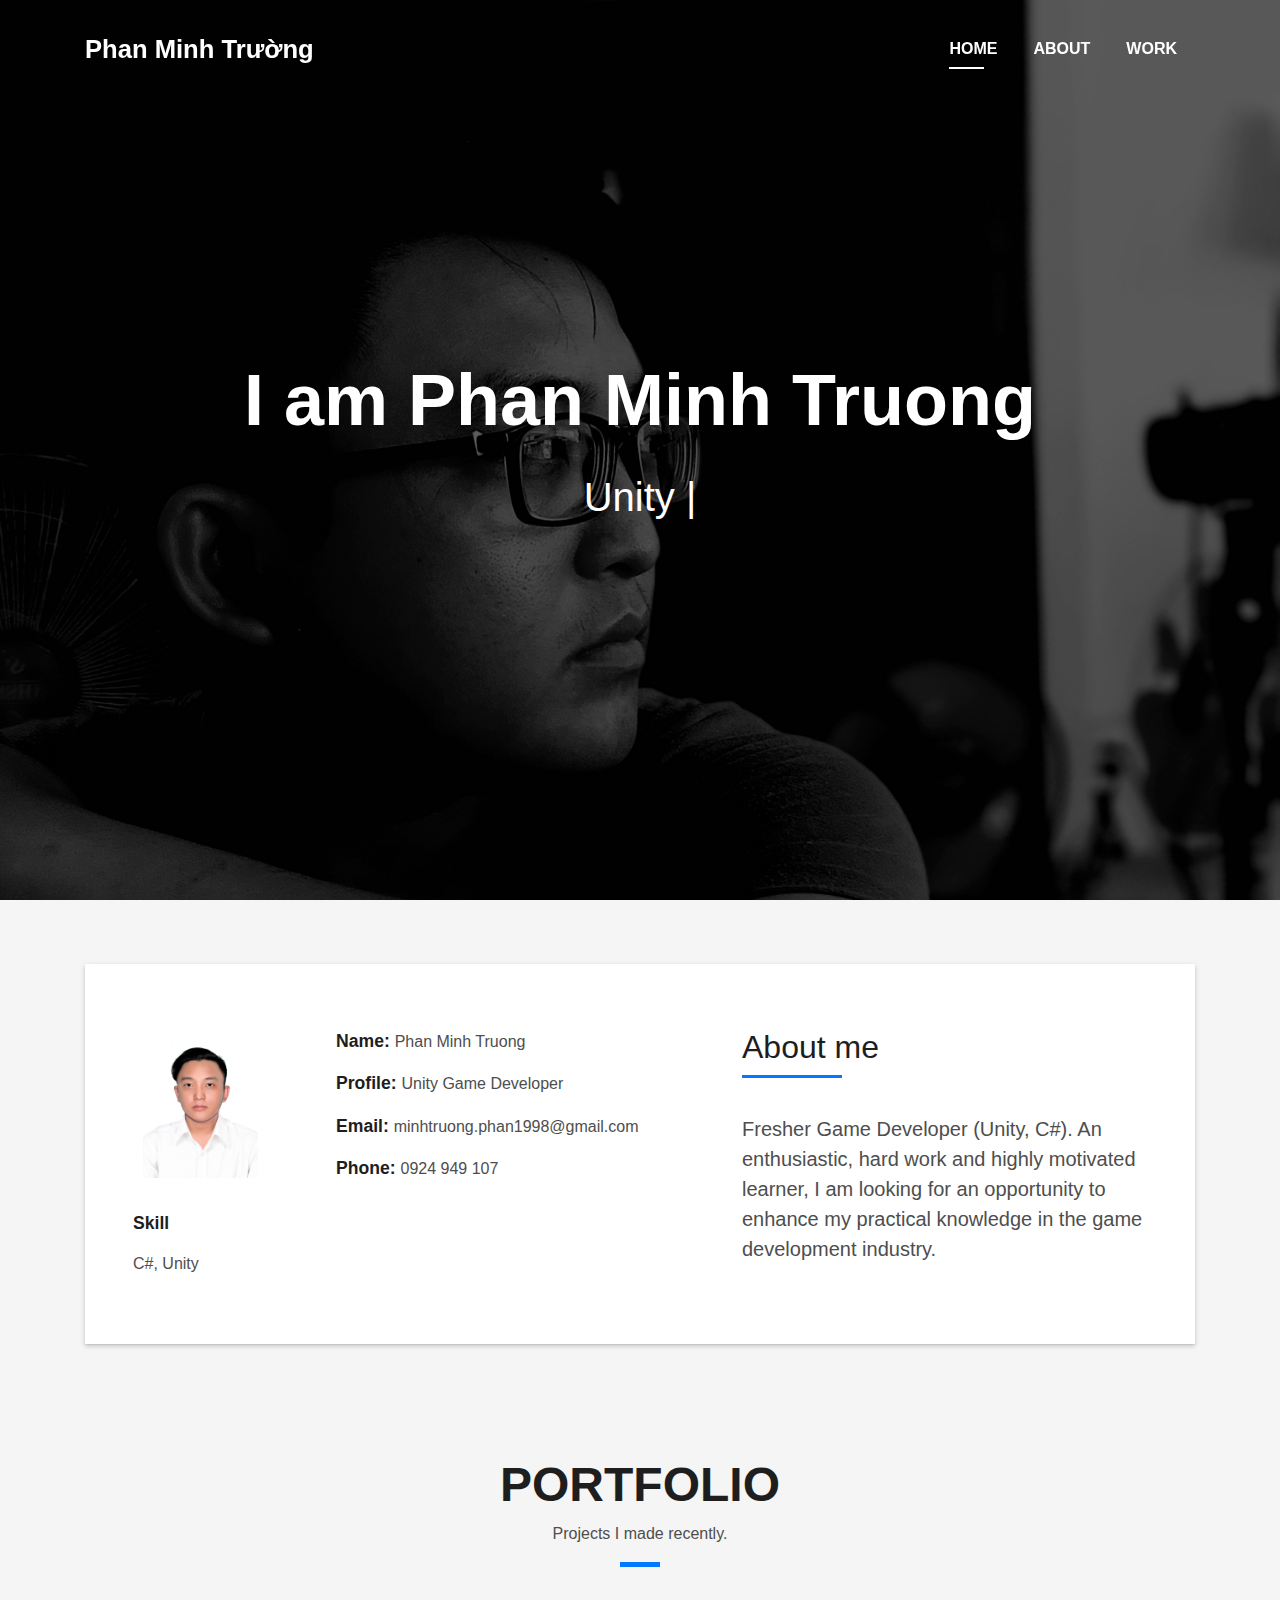
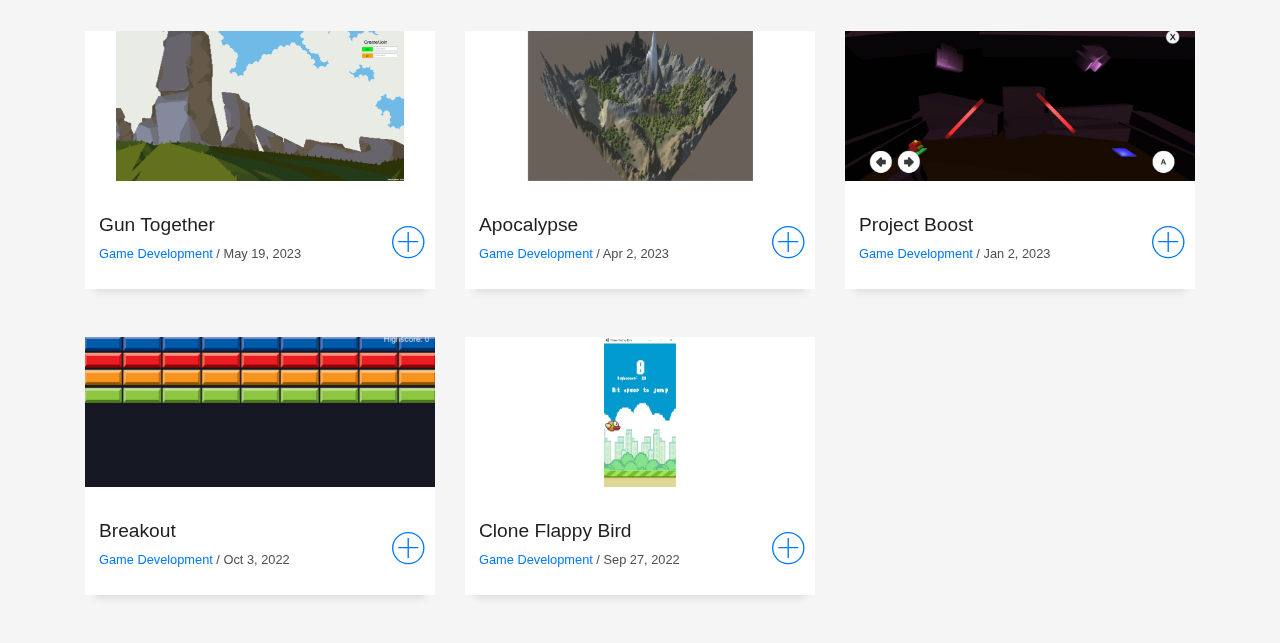
<file: index.html>
<!DOCTYPE html>
<html lang="en">
<head>
  <meta charset="utf-8">
  <title>Phan Minh Trường Portfolio</title>
  <meta content="width=device-width, initial-scale=1.0" name="viewport">
  <meta content="" name="keywords">
  <meta content="" name="description">

  <!-- Favicons -->
  <link href="img/favicon.png" rel="icon">
  <link href="img/apple-touch-icon.png" rel="apple-touch-icon">

  <!-- Bootstrap CSS File -->
  <link href="lib/bootstrap/css/bootstrap.min.css" rel="stylesheet">

  <!-- Libraries CSS Files -->
  <link href="lib/font-awesome/css/font-awesome.min.css" rel="stylesheet">
  <link href="lib/animate/animate.min.css" rel="stylesheet">
  <link href="lib/ionicons/css/ionicons.min.css" rel="stylesheet">
  <link href="lib/owlcarousel/assets/owl.carousel.min.css" rel="stylesheet">
  <link href="lib/lightbox/css/lightbox.min.css" rel="stylesheet">

  <!-- Main Stylesheet File -->
  <link href="css/style.css" rel="stylesheet">

  <!-- =======================================================
    Theme Name: DevFolio
    Theme URL: https://bootstrapmade.com/devfolio-bootstrap-portfolio-html-template/
    Author: BootstrapMade.com
    License: https://bootstrapmade.com/license/
  ======================================================= -->
</head>

<body id="page-top">

  <!--/ Nav Star /-->
  <nav class="navbar navbar-b navbar-trans navbar-expand-md fixed-top" id="mainNav">
    <div class="container">
      <a class="navbar-brand js-scroll" href="#page-top">Phan Minh Trường</a>
      <button class="navbar-toggler collapsed" type="button" data-toggle="collapse" data-target="#navbarDefault"
        aria-controls="navbarDefault" aria-expanded="false" aria-label="Toggle navigation">
        <span></span>
        <span></span>
        <span></span>
      </button>
      <div class="navbar-collapse collapse justify-content-end" id="navbarDefault">
        <ul class="navbar-nav">
          <li class="nav-item">
            <a class="nav-link js-scroll active" href="#home">Home</a>
          </li>
          <li class="nav-item">
            <a class="nav-link js-scroll" href="#about">About</a>
          </li>
          <li class="nav-item">
            <a class="nav-link js-scroll" href="#work">Work</a>
          </li>
        </ul>
      </div>
    </div>
  </nav>
  <!--/ Nav End /-->

  <!--/ Intro Skew Star /-->
  <div id="home" class="intro route bg-image" style="background-image: url(img/intro-bg.jpg)">
    <div class="overlay-itro"></div>
    <div class="intro-content display-table">
      <div class="table-cell">
        <div class="container">
          <!--<p class="display-6 color-d">Hello, world!</p>-->
          <h1 class="intro-title mb-4">I am Phan Minh Truong</h1>
          <p class="intro-subtitle"><span class="text-slider-items">Unity Game Developer</span><strong class="text-slider"></strong></p>
          <!-- <p class="pt-3"><a class="btn btn-primary btn js-scroll px-4" href="#about" role="button">Learn More</a></p> -->
        </div>
      </div>
    </div>
  </div>
  <!--/ Intro Skew End /-->

  <section id="about" class="about-mf sect-pt4 route">
    <div class="container">
      <div class="row">
        <div class="col-sm-12">
          <div class="box-shadow-full">
            <div class="row">
              <div class="col-md-7">
                <div class="row">
                  <div class="col-sm-5 col-md-4">
                    <div class="about-img">
                      <img src="img/testimonial-2.jpg" class="img-fluid rounded b-shadow-a" alt="">
                    </div>
                  </div>
                  <div class="col-sm-7 col-md-8">
                    <div class="about-info">
                      <p><span class="title-s">Name: </span> <span>Phan Minh Truong</span></p>
                      <p><span class="title-s">Profile: </span> <span>Unity Game Developer</span></p>
                      <p><span class="title-s">Email: </span> <span>minhtruong.phan1998@gmail.com</span></p>
                      <p><span class="title-s">Phone: </span> <span>0924 949 107</span></p>
                    </div>
                  </div>
                </div>
                <div class="skill-mf">
                  <p class="title-s">Skill</p>
                  <span>C#, Unity</span> 
                  
                 
                </div>
              </div>
              <div class="col-md-5">
                <div class="about-me pt-4 pt-md-0">
                  <div class="title-box-2">
                    <h5 class="title-left">
                      About me
                    </h5>
                  </div>
                  <p class="lead">
                    Fresher Game Developer (Unity, C#). An enthusiastic, hard work and highly motivated learner, 
                    I am looking for an opportunity to enhance my practical knowledge in the game development industry.
                  </p>
                  
                </div>
              </div>
            </div>
          </div>
        </div>
      </div>
    </div>
  </section>

 

  <!--/ Section Portfolio Star /-->
  <section id="work" class="portfolio-mf sect-pt4 route">
    <div class="container">
      <div class="row">
        <div class="col-sm-12">
          <div class="title-box text-center">
            <h3 class="title-a">
              Portfolio
            </h3>
            <p class="subtitle-a">
              Projects I made recently.
            </p>
            <div class="line-mf"></div>
          </div>
        </div>
      </div>
      <div class="row">
        <div class="col-md-4">
          <div class="work-box">
            <a href="https://github.com/MinhTruongDev/Gun-Together" target="_blank">
              <div class="work-img">
                <img src="img/work-5.jpg" alt="" class="img-fluid">
              </div>
              <div class="work-content">
                <div class="row">
                  <div class="col-sm-8">
                    <h2 class="w-title">Gun Together</h2>
                    <div class="w-more">
                      <span class="w-ctegory">Game Development</span> / <span class="w-date">May 19, 2023</span>
                    </div>
                  </div>
                  <div class="col-sm-4">
                    <div class="w-like">
                      <span class="ion-ios-plus-outline"></span>
                    </div>
                  </div>
                </div>
              </div>
            </a>
          </div>
        </div>
      
        <div class="col-md-4">
          <div class="work-box">
            <a href="https://github.com/MinhTruongDev/Apocalypse" target="_blank">
              <div class="work-img">
                <img src="img/work-4.jpg" alt="" class="img-fluid">
              </div>
              <div class="work-content">
                <div class="row">
                  <div class="col-sm-8">
                    <h2 class="w-title">Apocalypse</h2>
                    <div class="w-more">
                      <span class="w-ctegory">Game Development</span> / <span class="w-date">Apr 2, 2023</span>
                    </div>
                  </div>
                  <div class="col-sm-4">
                    <div class="w-like">
                      <span class="ion-ios-plus-outline"></span>
                    </div>
                  </div>
                </div>
              </div>
            </a>
          </div>
        </div>
       
        <div class="col-md-4">
          <div class="work-box">
            <a href="https://github.com/MinhTruongDev/Project-Boost" target="_blank">
              <div class="work-img">
                <img src="img/work-2.jpg" alt="" class="img-fluid" width="600" height="400">
              </div>
              <div class="work-content">
                <div class="row">
                  <div class="col-sm-8">
                    <h2 class="w-title">Project Boost</h2>
                    <div class="w-more">
                      <span class="w-ctegory">Game Development</span> / <span class="w-date">Jan 2, 2023</span>
                    </div>                   
                  </div>
                  <div class="col-sm-4">
                    <div class="w-like">
                      <span class="ion-ios-plus-outline"></span>
                    </div>
                  </div>
                </div>
              </div>
            </a>
          </div>
        </div>   
      </div>
      <div class="row">   
        <div class="col-md-4">
          <div class="work-box">
            <a href="https://github.com/MinhTruongDev/Breakout" target="_blank">
              <div class="work-img">
                <img src="img/work-3.jpg" alt="" class="img-fluid" width="600" height="400">
              </div>
              <div class="work-content">
                <div class="row">
                  <div class="col-sm-8">
                    <h2 class="w-title">Breakout</h2>
                      <div class="w-more">
                        <span class="w-ctegory">Game Development</span> / <span class="w-date">Oct 3, 2022</span>
                       </div>
                  </div>
                  <div class="col-sm-4">
                    <div class="w-like">
                      <span class="ion-ios-plus-outline"></span>
                    </div>
                  </div>
                </div>
              </div>
            </a>
          </div>
        </div>
        <div class="col-md-4">
          <div class="work-box">
            <a href="https://github.com/MinhTruongDev/Clone-Flappy-bird" target="_blank">
              <div class="work-img">
                <img src="img/work-1.jpg" alt="" class="img-fluid">
              </div>
              <div class="work-content">
                <div class="row">
                  <div class="col-sm-8">
                    <h2 class="w-title">Clone Flappy Bird</h2>
                    <div class="w-more">
                      <span class="w-ctegory">Game Development</span> / <span class="w-date">Sep 27, 2022</span>
                    </div>                    
                  </div>
                  <div class="col-sm-4">
                    <div class="w-like">
                      <span class="ion-ios-plus-outline"></span>
                    </div>
                  </div>
                </div>
              </div>
            </a>
          </div>
        </div>
      </div> 
        
    </div>
  </section>
  <!--/ Section Portfolio End /-->

  





  <a href="#" class="back-to-top"><i class="fa fa-chevron-up"></i></a>
  <div id="preloader"></div>

  <!-- JavaScript Libraries -->
  <script src="lib/jquery/jquery.min.js"></script>
  <script src="lib/jquery/jquery-migrate.min.js"></script>
  <script src="lib/popper/popper.min.js"></script>
  <script src="lib/bootstrap/js/bootstrap.min.js"></script>
  <script src="lib/easing/easing.min.js"></script>
  <script src="lib/counterup/jquery.waypoints.min.js"></script>
  <script src="lib/counterup/jquery.counterup.js"></script>
  <script src="lib/owlcarousel/owl.carousel.min.js"></script>
  <script src="lib/lightbox/js/lightbox.min.js"></script>
  <script src="lib/typed/typed.min.js"></script>
  <!-- Contact Form JavaScript File -->
  <script src="contactform/contactform.js"></script>

  <!-- Template Main Javascript File -->
  <script src="js/main.js"></script>

</body>
</html>
</file>
<file: css/style.css>
/*
  Theme Name: DevFolio
  Theme URL: https://bootstrapmade.com/devfolio-bootstrap-portfolio-html-template/
  Author: BootstrapMade.com
  License: https://bootstrapmade.com/license/
*/

/*======================================
//--//-->   STYLES GENERALES
======================================*/

body {
  background-color: #f5f5f5;
  color: #4e4e4e;
}

h1,
h2,
h3,
h4,
h5,
h6 {
  color: #1e1e1e;
}

a {
  color: #1e1e1e;
  transition: all 0.5s ease-in-out;
}

a:hover {
  color: #0078ff;
  text-decoration: none;
  transition: all 0.5s ease-in-out;
}

.p-r {
  position: relative;
}

.color-a {
  color: #0078ff;
}

.color-d {
  color: #f5f5f5;
}

.color-text-a {
  color: #4e4e4e;
}

.box-shadow,
.paralax-mf,
.service-box,
.work-box,
.card-blog {
  box-shadow: 0 13px 8px -10px rgba(0, 0, 0, 0.1);
}

.box-shadow-a,
.button:hover {
  box-shadow: 0 0 0 4px #cde1f8;
}

.display-5 {
  font-size: 2.5rem;
  font-weight: 300;
  line-height: 1.1;
}

.display-6 {
  font-size: 2rem;
  font-weight: 300;
  line-height: 1.1;
}

.avatar {
  width: 32px;
  height: 32px;
  margin-right: 4px;
  overflow: hidden;
}

.bg-image {
  background-repeat: no-repeat;
  background-attachment: fixed;
  background-size: cover;
  background-position: center center;
}

.overlay-mf {
  background-color: #0078ff;
}

.overlay-mf {
  position: absolute;
  top: 0;
  left: 0px;
  padding: 0;
  height: 100%;
  width: 100%;
  opacity: .7;
}

.paralax-mf {
  position: relative;
  padding: 8rem 0;
}

.display-table {
  width: 100%;
  height: 100%;
  display: table;
}

.table-cell {
  display: table-cell;
  vertical-align: middle;
}

/*--/ Sections /--*/

.sect-4 {
  padding: 4rem 0;
}

.sect-pt4 {
  padding-top: 4rem;
}

.sect-mt4 {
  margin-top: 4rem;
}

/*--/ Title s /--*/

.title-s {
  font-weight: 600;
  color: #1e1e1e;
  font-size: 1.1rem;
}

/*--/ Title A /--*/

.title-box {
  margin-bottom: 4rem;
}

.title-a {
  font-size: 3rem;
  font-weight: bold;
  text-transform: uppercase;
}

.subtitle-a {
  color: #4e4e4e;
}

.line-mf {
  width: 40px;
  height: 5px;
  background-color: #0078ff;
  margin: 0 auto;
}

/*--/ Title Left /--*/

.title-box-2 {
  margin-bottom: 3rem;
}

.title-left {
  font-size: 2rem;
  position: relative;
}

.title-left:before {
  content: '';
  position: absolute;
  height: 3px;
  background-color: #0078ff;
  width: 100px;
  bottom: -12px;
}

/*------/ Box /------*/

.box-pl2 {
  padding-left: 2rem;
}

.box-shadow-full {
  padding: 3rem 1.25rem;
  position: relative;
  background-color: #fff;
  margin-bottom: 3rem;
  z-index: 2;
  box-shadow: 0 1px 1px 0 rgba(0, 0, 0, 0.06), 0 2px 5px 0 rgba(0, 0, 0, 0.2);
}

/*------/ Socials /------*/

.socials {
  padding: 1.5rem 0;
}

.socials ul li {
  display: inline-block;
}

.socials .ico-circle {
  height: 40px;
  width: 40px;
  font-size: 1.7rem;
  border-radius: 50%;
  line-height: 1.4;
  margin: 0 15px 0 0;
  box-shadow: 0 0 0 3px #0078ff;
  transition: all 500ms ease;
}

.socials .ico-circle:hover {
  background-color: #0078ff;
  color: #fff;
  box-shadow: 0 0 0 3px #cde1f8;
  transition: all 500ms ease;
}

/*------/ Ul resect /------*/

.ul-resect,
.socials ul,
.list-ico,
.blog-wrapper .post-meta ul,
.box-comments .list-comments,
.widget-sidebar .list-sidebar,
.widget-tags ul {
  list-style: none;
  padding-left: 0;
  margin-bottom: 0;
}

.list-ico {
  line-height: 2;
}

.list-ico span {
  color: #0078ff;
  margin-right: 10px;
}

/*------/ Ico Circle /------*/

.ico-circle {
  height: 100px;
  width: 100px;
  font-size: 2rem;
  border-radius: 50%;
  line-height: 1.55;
  margin: 0 auto;
  text-align: center;
  box-shadow: 0 0 0 10px #0078ff;
  display: block;
}

/*------/ Owl Carousel /------*/

.owl-theme .owl-dots {
  text-align: center;
  margin-top: 18px;
}

.owl-theme .owl-dots .owl-dot {
  display: inline-block;
}

.owl-theme .owl-dots .owl-dot span {
  width: 18px;
  height: 7px;
  margin: 5px 5px;
  background: #cde1f8;
  border: 0px solid #cde1f8;
  display: block;
  transition: all 0.6s ease-in-out;
  cursor: pointer;
}

.owl-theme .owl-dots .owl-dot:hover span {
  background-color: #cde1f8;
}

.owl-theme .owl-dots .owl-dot.active span {
  background-color: #1B1B1B;
  width: 25px;
}

/*--/ Scrolltop s /--*/

.scrolltop-mf {
  position: relative;
  display: none;
}

.scrolltop-mf span {
  z-index: 999;
  position: fixed;
  width: 42px;
  height: 42px;
  background-color: #0078ff;
  opacity: .7;
  font-size: 1.6rem;
  line-height: 1.5;
  text-align: center;
  color: #fff;
  top: auto;
  left: auto;
  right: 30px;
  bottom: 50px;
  cursor: pointer;
  border-radius: 50%;
}

/* Back to top button */

.back-to-top {
  position: fixed;
  display: none;
  background: #0078ff;
  color: #fff;
  width: 44px;
  height: 44px;
  text-align: center;
  line-height: 1;
  font-size: 16px;
  border-radius: 50%;
  right: 15px;
  bottom: 15px;
  transition: background 0.5s;
  z-index: 11;
}

.back-to-top i {
  padding-top: 12px;
  color: #fff;
}

/* Prelaoder */

#preloader {
  position: fixed;
  top: 0;
  left: 0;
  right: 0;
  bottom: 0;
  z-index: 9999;
  overflow: hidden;
  background: #fff;
}

#preloader:before {
  content: "";
  position: fixed;
  top: calc(50% - 30px);
  left: calc(50% - 30px);
  border: 6px solid #f2f2f2;
  border-top: 6px solid #0078ff;
  border-radius: 50%;
  width: 60px;
  height: 60px;
  -webkit-animation: animate-preloader 1s linear infinite;
  animation: animate-preloader 1s linear infinite;
}

@-webkit-keyframes animate-preloader {
  0% {
    -webkit-transform: rotate(0deg);
    transform: rotate(0deg);
  }

  100% {
    -webkit-transform: rotate(360deg);
    transform: rotate(360deg);
  }
}

@keyframes animate-preloader {
  0% {
    -webkit-transform: rotate(0deg);
    transform: rotate(0deg);
  }

  100% {
    -webkit-transform: rotate(360deg);
    transform: rotate(360deg);
  }
}

/*======================================
//--//-->   NAVBAR
======================================*/

.navbar-b {
  transition: all .5s ease-in-out;
  background-color: transparent;
  padding-top: 1.563rem;
  padding-bottom: 1.563rem;
}

.navbar-b.navbar-reduce {
  box-shadow: 0px 6px 9px 0px rgba(0, 0, 0, 0.06);
}

.navbar-b.navbar-trans .nav-item,
.navbar-b.navbar-reduce .nav-item {
  position: relative;
  padding-right: 10px;
  padding-left: 0;
}

.navbar-b.navbar-trans .nav-link,
.navbar-b.navbar-reduce .nav-link {
  color: #fff;
  text-transform: uppercase;
  font-weight: 600;
}

.navbar-b.navbar-trans .nav-link:before,
.navbar-b.navbar-reduce .nav-link:before {
  content: '';
  position: absolute;
  margin-left: 0px;
  width: 0%;
  bottom: 0;
  left: 0;
  height: 2px;
  transition: all 500ms ease;
}

.navbar-b.navbar-trans .nav-link:hover,
.navbar-b.navbar-reduce .nav-link:hover {
  color: #1B1B1B;
}

.navbar-b.navbar-trans .nav-link:hover:before,
.navbar-b.navbar-reduce .nav-link:hover:before {
  width: 35px;
}

.navbar-b.navbar-trans .show > .nav-link:before,
.navbar-b.navbar-trans .active > .nav-link:before,
.navbar-b.navbar-trans .nav-link.show:before,
.navbar-b.navbar-trans .nav-link.active:before,
.navbar-b.navbar-reduce .show > .nav-link:before,
.navbar-b.navbar-reduce .active > .nav-link:before,
.navbar-b.navbar-reduce .nav-link.show:before,
.navbar-b.navbar-reduce .nav-link.active:before {
  width: 35px;
}

.navbar-b.navbar-trans .nav-link:before {
  background-color: #fff;
}

.navbar-b.navbar-trans .nav-link:hover {
  color: #fff;
}

.navbar-b.navbar-trans .show > .nav-link,
.navbar-b.navbar-trans .active > .nav-link,
.navbar-b.navbar-trans .nav-link.show,
.navbar-b.navbar-trans .nav-link.active {
  color: #fff;
}

.navbar-b.navbar-reduce {
  transition: all .5s ease-in-out;
  background-color: #fff;
  padding-top: 15px;
  padding-bottom: 15px;
}

.navbar-b.navbar-reduce .nav-link {
  color: #0078ff;
}

.navbar-b.navbar-reduce .nav-link:before {
  background-color: #0078ff;
}

.navbar-b.navbar-reduce .nav-link:hover {
  color: #0078ff;
}

.navbar-b.navbar-reduce .show > .nav-link,
.navbar-b.navbar-reduce .active > .nav-link,
.navbar-b.navbar-reduce .nav-link.show,
.navbar-b.navbar-reduce .nav-link.active {
  color: #0078ff;
}

.navbar-b.navbar-reduce .navbar-brand {
  color: #0078ff;
}

.navbar-b.navbar-reduce .navbar-toggler span {
  background-color: #1B1B1B;
}

.navbar-b .navbar-brand {
  color: #fff;
  font-size: 1.6rem;
  font-weight: 600;
}

.navbar-b .navbar-nav .dropdown-item.show .dropdown-menu,
.navbar-b .dropdown.show .dropdown-menu,
.navbar-b .dropdown-btn.show .dropdown-menu {
  -webkit-transform: translate3d(0px, 0px, 0px);
  transform: translate3d(0px, 0px, 0px);
  visibility: visible !important;
}

.navbar-b .dropdown-menu {
  margin: 1.12rem 0 0;
  border-radius: 0;
}

.navbar-b .dropdown-menu .dropdown-item {
  padding: .7rem 1.7rem;
  transition: all 500ms ease;
}

.navbar-b .dropdown-menu .dropdown-item:hover {
  background-color: #0078ff;
  color: #fff;
  transition: all 500ms ease;
}

.navbar-b .dropdown-menu .dropdown-item.active {
  background-color: #0078ff;
}

/*--/ Hamburger Navbar /--*/

.navbar-toggler {
  position: relative;
}

.navbar-toggler:focus,
.navbar-toggler:active {
  outline: 0;
}

.navbar-toggler span {
  display: block;
  background-color: #fff;
  height: 3px;
  width: 25px;
  margin-top: 4px;
  margin-bottom: 4px;
  -webkit-transform: rotate(0deg);
  transform: rotate(0deg);
  left: 0;
  opacity: 1;
}

.navbar-toggler span:nth-child(1),
.navbar-toggler span:nth-child(3) {
  transition: -webkit-transform .35s ease-in-out;
  transition: transform .35s ease-in-out;
  transition: transform .35s ease-in-out, -webkit-transform .35s ease-in-out;
}

.navbar-toggler:not(.collapsed) span:nth-child(1) {
  position: absolute;
  left: 12px;
  top: 10px;
  -webkit-transform: rotate(135deg);
  transform: rotate(135deg);
  opacity: 0.9;
}

.navbar-toggler:not(.collapsed) span:nth-child(2) {
  height: 12px;
  visibility: hidden;
  background-color: transparent;
}

.navbar-toggler:not(.collapsed) span:nth-child(3) {
  position: absolute;
  left: 12px;
  top: 10px;
  -webkit-transform: rotate(-135deg);
  transform: rotate(-135deg);
  opacity: 0.9;
}

/*======================================
//--//-->   INTRO
======================================*/

.intro {
  height: 100vh;
  position: relative;
  color: #fff;
}

.intro .intro-content {
  text-align: center;
  position: absolute;
}

.intro .overlay-itro {
  background-color: rgba(0, 0, 0, 0.6);
  position: absolute;
  top: 0;
  left: 0px;
  padding: 0;
  height: 100%;
  width: 100%;
  opacity: .9;
}

.intro .intro-title {
  color: #fff;
  font-weight: 600;
  font-size: 3rem;
}

.intro .intro-subtitle {
  font-size: 1.5rem;
  font-weight: 300;
}

.intro .text-slider-items {
  display: none;
}

.intro-single {
  height: 350px;
}

.intro-single .intro-content {
  margin-top: 30px;
}

.intro-single .intro-title {
  text-transform: uppercase;
  font-size: 3rem;
}

.intro-single .breadcrumb {
  background-color: transparent;
  color: #0078ff;
}

.intro-single .breadcrumb .breadcrumb-item:before {
  color: #cde1f8;
}

.intro-single .breadcrumb .breadcrumb-item.active {
  color: #cde1f8;
}

.intro-single .breadcrumb a {
  color: #fff;
}

/*======================================
//--//-->   ABOUT
======================================*/

.about-mf .box-shadow-full {
  padding-top: 4rem;
  padding-bottom: 4rem;
}

.about-mf .about-img {
  margin-bottom: 2rem;
}

.about-mf .about-img img {
  margin-left: 10px;
}

.skill-mf span {
  color: #4e4e4e;
}

.skill-mf .progress {
  background-color: #cde1f8;
  margin: .5rem 0 1.2rem 0;
  border-radius: 0;
  height: .7rem;
}

.skill-mf .progress .progress-bar {
  height: .7rem;
  background-color: #0078ff;
}

/*======================================
//--//-->   SERVICES
======================================*/

.service-box {
  background-color: #fff;
  padding: 2.5rem 1.3rem;
  border-radius: 1rem;
  margin-bottom: 3rem;
}

.service-box:hover .ico-circle {
  transition: all 500ms ease;
  color: #fff;
  background-color: #0078ff;
  box-shadow: 0 0 0 10px #cde1f8;
}

.service-box .service-ico {
  margin-bottom: 1rem;
  color: #1e1e1e;
}

.service-box .ico-circle {
  transition: all 500ms ease;
  font-size: 4rem;
}

.service-box .s-title {
  font-size: 1.4rem;
  text-transform: uppercase;
  text-align: center;
  padding: .4rem 0;
}

.service-box .s-description {
  color: #4e4e4e;
}

/*======================================
//--//-->   COUNTER
======================================*/

.counter-box {
  color: #fff;
  text-align: center;
}

.counter-ico {
  margin-bottom: 1rem;
}

.counter-ico .ico-circle {
  height: 60px;
  width: 60px;
  line-height: 1.8;
  box-shadow: 0 0 0 10px #cde1f8;
}

.counter-num .counter {
  font-size: 2rem;
  margin-bottom: 0;
}

/*======================================
//--//-->   PORTFOLIO
======================================*/

.work-box {
  margin-bottom: 3rem;
  -webkit-backface-visibility: hidden;
  backface-visibility: hidden;
  background-color: #fff;
}

.work-box:hover img {
  -webkit-transform: scale(1.3);
  transform: scale(1.3);
}

.work-img {
  display: block;
  overflow: hidden;
}

.work-img img {
  transition: all 1s;
}

.work-content {
  padding: 2rem 3% 1rem 4%;
}

.work-content .w-more {
  color: #4e4e4e;
  font-size: .8rem;
}

.work-content .w-more .w-ctegory {
  color: #0078ff;
}

.work-content .w-like {
  font-size: 2.5rem;
  color: #0078ff;
  float: right;
}

.work-content .w-like a {
  color: #0078ff;
}

.work-content .w-like .num-like {
  font-size: .7rem;
}

.w-title {
  font-size: 1.2rem;
}

/*======================================
//--//-->   TESTIMONIALS
======================================*/

.testimonials .owl-carousel .owl-item img {
  width: auto;
}

.testimonial-box {
  color: #fff;
  text-align: center;
}

.testimonial-box .author-test {
  margin-top: 1rem;
}

.testimonial-box .author-test img {
  margin: 0 auto;
}

.testimonial-box .author {
  color: #fff;
  text-transform: uppercase;
  font-weight: 600;
  margin: 1rem 0;
  display: block;
  font-size: 1.4rem;
}

.testimonial-box .comit {
  font-size: 2rem;
  color: #0078ff;
  background-color: #fff;
  width: 52px;
  height: 52px;
  display: block;
  margin: 0 auto;
  border-radius: 50%;
  line-height: 1.6;
}

/*======================================
//--//-->   BLOG
======================================*/

.card-blog .card-body {
  position: relative;
}

.card-blog .card-category-box {
  position: absolute;
  text-align: center;
  top: -16px;
  left: 15px;
  right: 15px;
  line-height: 25px;
  overflow: hidden;
}

.card-blog .card-category {
  display: inline-block;
  color: #fff;
  padding: 0 15px 5px;
  overflow: hidden;
  background-color: #0078ff;
  border-radius: 4px;
}

.card-blog .card-category .category {
  color: #fff;
  display: inline-block;
  text-transform: uppercase;
  font-size: .7rem;
  letter-spacing: .1px;
  margin-bottom: 0;
}

.card-blog .card-title {
  font-size: 1.3rem;
  margin-top: .6rem;
}

.card-blog .card-description {
  color: #4e4e4e;
}

.card-blog .post-author {
  display: inline-block;
}

.card-blog .post-date {
  color: #4e4e4e;
  display: inline-block;
  float: right;
}

/*======================================
//--//-->   BLOG-SINGLE
======================================*/

.post-box,
.form-comments,
.box-comments,
.widget-sidebar {
  padding: 2rem;
  background-color: #fff;
  margin-bottom: 3rem;
}

.blog-wrapper .article-title {
  font-size: 1.5rem;
}

.blog-wrapper .post-meta {
  margin: 1rem 0;
}

.blog-wrapper .post-meta ul {
  border-left: 4px solid #0078ff;
  margin-top: 1rem;
}

.blog-wrapper .post-meta ul li {
  display: inline-block;
  margin-left: 15px;
}

.blog-wrapper .post-meta ul a {
  color: #0078ff;
}

.blog-wrapper .post-meta ul span {
  color: #1e1e1e;
}

.blog-wrapper .blockquote {
  border-left: 4px solid #0078ff;
  padding: 18px;
  font-style: italic;
}

/*------/ Comments /------*/

.box-comments .list-comments li {
  padding-bottom: 40px;
}

.box-comments .list-comments .comment-avatar {
  display: table-cell;
  vertical-align: top;
}

.box-comments .list-comments .comment-avatar img {
  width: 80px;
  height: 80px;
}

.box-comments .list-comments .comment-author {
  font-size: 1.3rem;
}

.box-comments .list-comments .comment-details {
  display: table-cell;
  vertical-align: top;
  padding-left: 25px;
}

.box-comments .list-comments a {
  color: #0078ff;
}

.box-comments .list-comments span {
  color: #1e1e1e;
  font-style: italic;
}

.box-comments .comment-children {
  margin-left: 40px;
}

/*------/ Sidebar /------*/

.widget-sidebar .sidebar-title {
  font-size: 1.6rem;
  font-weight: 600;
  border-left: 5px solid #0078ff;
  padding-left: 15px;
  text-transform: uppercase;
  margin-bottom: 1.5rem;
}

.widget-sidebar .list-sidebar li {
  position: relative;
  padding: 6px 0 6px 24px;
}

.widget-sidebar .list-sidebar li:before {
  position: absolute;
  content: "";
  width: 10px;
  height: 1px;
  left: 0;
  background-color: #0078ff;
  top: 20px;
}

.sidebar-search input {
  background-color: #fff;
  border-radius: 0;
  transition: all 0.5s ease-in-out;
}

.sidebar-search .btn-search {
  background-color: #0078ff;
  border-color: #0078ff;
  border-radius: 0;
  padding-left: 20px;
  padding-right: 20px;
}

.widget-tags ul li {
  display: inline-block;
  background-color: #0078ff;
  padding: .2rem .6rem;
  margin-bottom: .5rem;
  border-radius: 15px;
}

.widget-tags ul li a {
  color: #fff;
}

/*======================================
//--//-->   CONTACT
======================================*/

.footer-paralax {
  padding: 4rem 0 0 0;
}

.contact-mf {
  margin-top: 4rem;
}

/*======================================
//--//-->   FOOTER
======================================*/

footer {
  text-align: center;
  color: #fff;
  padding-bottom: 4rem;
}

footer .copyright {
  margin-bottom: .3rem;
}

footer .credits {
  margin-bottom: 0;
}

footer .credits a {
  color: #fff;
}

/*======================================
//--//-->   CONtaCT FORM
======================================*/

#sendmessage {
  color: #0078ff;
  border: 1px solid #0078ff;
  display: none;
  text-align: center;
  padding: 15px;
  font-weight: 600;
  margin-bottom: 15px;
}

#errormessage {
  color: red;
  display: none;
  border: 1px solid red;
  text-align: center;
  padding: 15px;
  font-weight: 600;
  margin-bottom: 15px;
}

#sendmessage.show,
#errormessage.show,
.show {
  display: block;
}

.validation {
  color: red;
  display: none;
  margin: 0 0 20px;
  font-weight: 400;
  font-size: 13px;
}

/*======================================
//--//-->   BUTTON
======================================*/

.button {
  display: inline-block;
  padding: .3rem .6rem;
  text-align: center;
  vertical-align: middle;
  -webkit-user-select: none;
  -moz-user-select: none;
  -ms-user-select: none;
  user-select: none;
  font-size: 1rem;
  border-radius: .3rem;
  border: 1px solid transparent;
  transition: all 500ms ease;
  cursor: pointer;
}

.button:focus {
  outline: 0;
}

.button:hover {
  background-color: #0062d3;
  color: #fff;
  transition: all 500ms ease;
}

.button-a {
  background-color: #0078ff;
  color: #fff;
  border-color: #cde1f8;
}

.button-big {
  padding: .9rem 2.3rem;
  font-size: 1.2rem;
}

.button-rouded {
  border-radius: 5rem;
}

.btn-lg {
  padding: .5rem 1rem;
  font-size: 1.25rem;
  line-height: 1.5;
  border-radius: .3rem;
}

@media (min-width: 577px) {
  .counter-box {
    margin-bottom: 1.8rem;
  }
}

@media (min-width: 767px) {
  .about-mf .box-pl2 {
    margin-top: 3rem;
    padding-left: 0rem;
  }

  .card-blog {
    margin-bottom: 3rem;
  }

  .contact-mf .box-pl2 {
    margin-top: 3rem;
    padding-left: 0rem;
  }
}

@media (min-width: 768px) {
  .box-shadow-full {
    padding: 3rem;
  }

  .navbar-b.navbar-trans .nav-item,
  .navbar-b.navbar-reduce .nav-item {
    padding-left: 10px;
  }

  .navbar-b.navbar-trans .nav-link:before,
  .navbar-b.navbar-reduce .nav-link:before {
    margin-left: 18px;
  }

  .intro .intro-title {
    font-size: 4.5rem;
  }

  .intro .intro-subtitle {
    font-size: 2.5rem;
  }

  .intro-single .intro-title {
    font-size: 3.5rem;
  }

  .testimonial-box .description {
    padding: 0 5rem;
  }

  .post-box,
  .form-comments,
  .box-comments,
  .widget-sidebar {
    padding: 3rem;
  }

  .blog-wrapper .article-title {
    font-size: 1.9rem;
  }

  .box-comments .list-comments .comment-author {
    font-size: 1.5rem;
  }
}

@media (min-width: 992px) {
  .testimonial-box .description {
    padding: 0 8rem;
  }
}

@media (min-width: 1200px) {
  .testimonial-box .description {
    padding: 0 13rem;
  }
}

@media (max-width: 1024px) {
  .bg-image {
    background-attachment: scroll;
  }
}

@media (max-width: 768px) {
  .back-to-top {
    bottom: 15px;
  }
}
</file>
